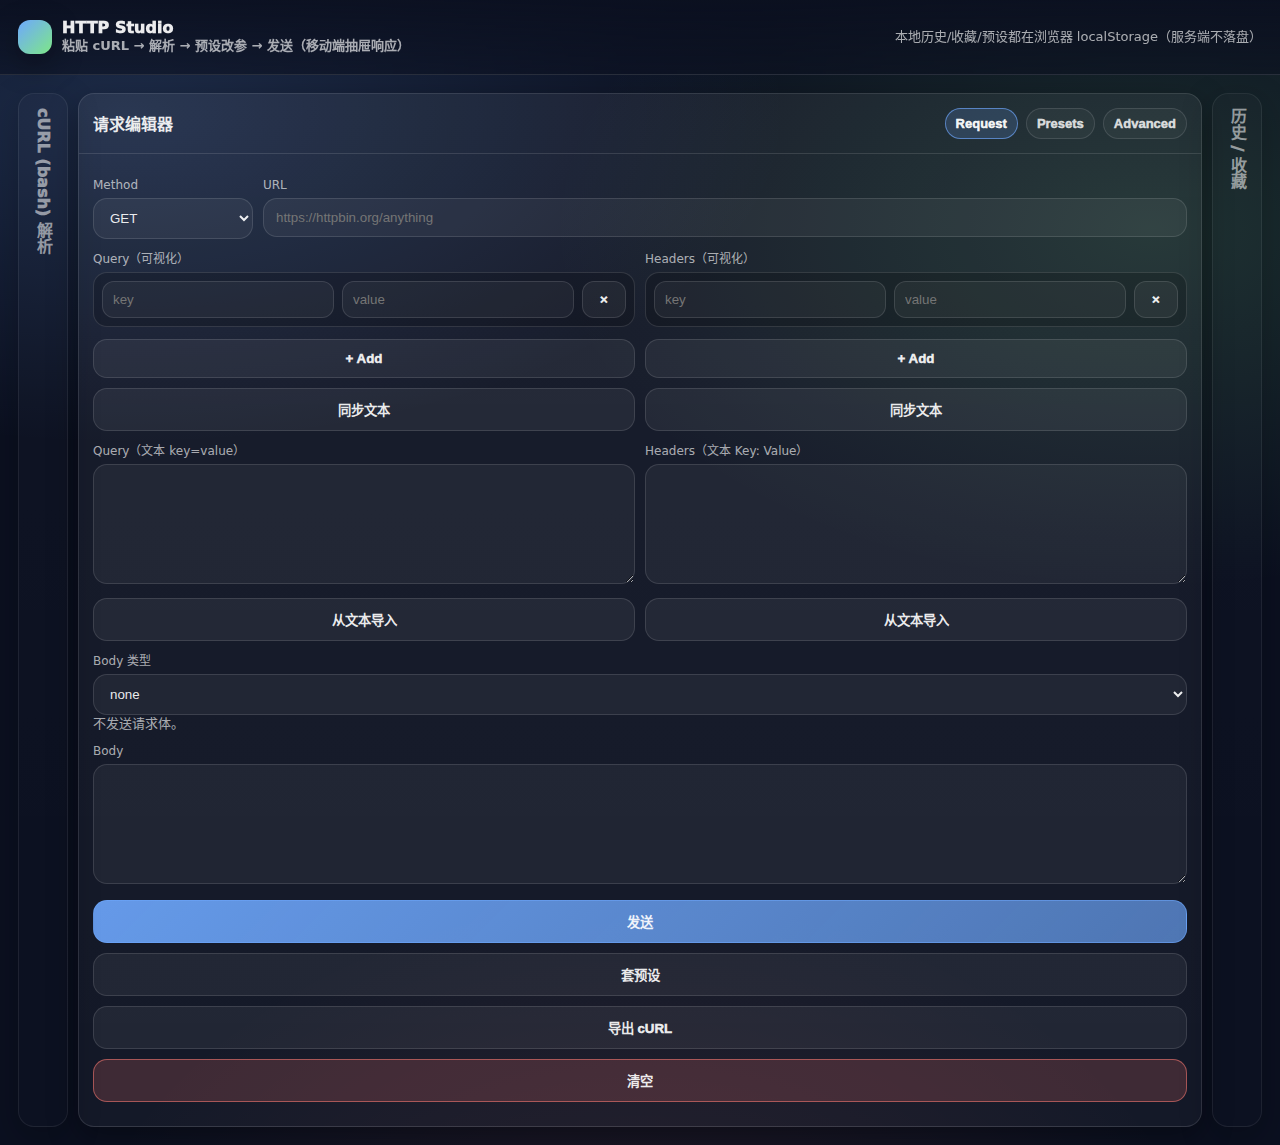
<file: http-studio/templates/index.html>
<!doctype html>
<html lang="zh-CN">
<head>
  <meta charset="utf-8"/>
  <meta name="viewport" content="width=device-width,initial-scale=1"/>
  <title>HTTP Studio</title>
  <link rel="stylesheet" href="/static/app.css">
</head>
<body>
<header class="header">
  <div class="wrap topbar">
    <div class="brand">
      <div class="logo"></div>
      <div>
        <div class="brand-title">HTTP Studio</div>
        <div class="hint">粘贴 cURL → 解析 → 预设改参 → 发送（移动端抽屉响应）</div>
      </div>
    </div>
    <div class="hint right-hint">本地历史/收藏/预设都在浏览器 localStorage（服务端不落盘）</div>
  </div>
</header>

<main class="wrap main-grid">
  <!-- cURL 解析面板 -->
  <section class="card accordion-panel" id="panel-curl">
    <div class="card-hd accordion-hd" data-panel="curl">
      <div class="title">cURL (bash) 解析</div>
      <div class="pill">DevTools Copy as cURL</div>
    </div>
    <div class="card-body accordion-body">
      <label>粘贴 cURL</label>
      <textarea id="curlText" placeholder="curl 'https://...' -H '...' --data-raw '...'" class="curl-input"></textarea>

      <div class="btns">
        <button class="secondary" id="btnExample">示例</button>
        <button id="btnParse">解析 → 编辑器</button>
      </div>
      <div id="parseMsg" class="msg"></div>
    </div>
  </section>

  <!-- 请求编辑器面板 -->
  <section class="card accordion-panel active" id="panel-editor">
    <div class="card-hd accordion-hd" data-panel="editor">
      <div class="title">请求编辑器</div>
      <div class="tabs">
        <button class="tab active" data-tab="req">Request</button>
        <button class="tab" data-tab="presets">Presets</button>
        <button class="tab" data-tab="adv">Advanced</button>
      </div>
    </div>

      <div class="card-body">
        <!-- Request tab -->
        <div class="tabpane" id="tab-req">
          <div class="row">
            <div class="col-160">
              <label>Method</label>
              <select id="method">
                <option>GET</option><option>POST</option><option>PUT</option><option>PATCH</option>
                <option>DELETE</option><option>HEAD</option><option>OPTIONS</option>
              </select>
            </div>
            <div class="col-flex">
              <label>URL</label>
              <input id="url" placeholder="https://httpbin.org/anything" />
            </div>
          </div>

          <div class="split">
            <div>
              <label>Query（可视化）</label>
              <div class="kv" id="kvQuery"></div>
              <div class="btns">
                <button class="secondary" id="qAdd">+ Add</button>
                <button class="secondary" id="qSync">同步文本</button>
              </div>
              <label>Query（文本 key=value）</label>
              <textarea id="queryText"></textarea>
              <button class="secondary full" id="qImport">从文本导入</button>
            </div>

            <div>
              <label>Headers（可视化）</label>
              <div class="kv" id="kvHeaders"></div>
              <div class="btns">
                <button class="secondary" id="hAdd">+ Add</button>
                <button class="secondary" id="hSync">同步文本</button>
              </div>
              <label>Headers（文本 Key: Value）</label>
              <textarea id="headersText"></textarea>
              <button class="secondary full" id="hImport">从文本导入</button>
            </div>
          </div>

          <label>Body 类型</label>
          <select id="bodyMode">
            <option value="none">none</option>
            <option value="json">json</option>
            <option value="form-urlencoded">form-urlencoded</option>
            <option value="multipart">multipart</option>
            <option value="raw">raw</option>
          </select>
          <div class="hint" id="bodyHint"></div>

          <label>Body</label>
          <textarea id="bodyText"></textarea>

          <div id="multipartFiles" class="subpanel" style="display:none">
            <div class="hint">multipart 中写 key=@file 会在这里生成文件选择器（字段名要匹配）。</div>
            <div id="fileInputs"></div>
          </div>

          <div id="rawFilePanel" class="subpanel" style="display:none">
            <div class="hint">raw 模式可上传文件作为 body（优先于文本）。</div>
            <input type="file" id="rawFile">
          </div>

          <div class="btns">
            <button id="btnSend">发送</button>
            <button class="secondary" id="btnApplyPresets">套预设</button>
            <button class="secondary" id="btnExportCurl">导出 cURL</button>
            <button class="danger" id="btnReset">清空</button>
          </div>

          <div id="sendMsg" class="msg"></div>
        </div>

        <!-- Presets tab -->
        <div class="tabpane" id="tab-presets" style="display:none">
          <div class="hint">
            预设保存在 localStorage。支持：<b>点击规则输入值</b>、key 改 Query/Headers/Body(kv)、<b>JSON Path</b> 修改、作用域过滤（域名/路径）。
          </div>

          <div class="subpanel">
            <div class="row">
              <div class="col-flex">
                <label>规则名（唯一）</label>
                <input id="psName">
              </div>
              <div class="col-220">
                <label>类型</label>
                <select id="psType">
                  <option value="kv">KV 改值（Query/Headers/Body-kv）</option>
                  <option value="jsonpath">JSON Path 改值（Body 为 JSON）</option>
                </select>
              </div>
            </div>

            <div class="row">
              <div class="col-220">
                <label>目标</label>
                <select id="psTarget">
                  <option value="query">Query</option>
                  <option value="headers">Headers</option>
                  <option value="body_kv">Body(kv)</option>
                </select>
              </div>
              <div class="col-flex">
                <label>匹配 key / path</label>
                <input id="psMatch" placeholder="kv: realtime   /  jsonpath: data.realtime">
              </div>
            </div>

            <div class="row">
              <div class="col-flex">
                <label>默认替换值</label>
                <input id="psValue" placeholder="可留空：点击应用时会弹窗输入">
              </div>
              <div class="col-220">
                <label>点击应用时弹窗输入</label>
                <select id="psPrompt">
                  <option value="true">true</option>
                  <option value="false">false</option>
                </select>
              </div>
            </div>

            <div class="row">
              <div class="col-flex">
                <label>作用域域名（可空，支持包含匹配）</label>
                <input id="psHost" placeholder="例如 api.example.com">
              </div>
              <div class="col-flex">
                <label>作用域路径（可空，支持包含匹配）</label>
                <input id="psPath" placeholder="例如 /v1/query">
              </div>
            </div>

            <div class="row">
              <div class="col-160">
                <label>启用</label>
                <select id="psEnabled">
                  <option value="true">true</option>
                  <option value="false">false</option>
                </select>
              </div>
              <div class="col-220">
                <label>解析后自动应用</label>
                <select id="psAuto">
                  <option value="true">true</option>
                  <option value="false">false</option>
                </select>
              </div>
            </div>

            <div class="btns">
              <button class="secondary" id="psSave">保存/更新</button>
              <button class="secondary" id="psClear">清空</button>
              <button id="psApply">一键应用（命中作用域）</button>
            </div>
          </div>

          <label>已保存规则</label>
          <div id="presetList" class="list"></div>

          <div class="btns">
            <button class="secondary" id="psExport">导出 JSON</button>
            <button class="secondary" id="psImport">导入 JSON</button>
            <button class="danger" id="psWipe">清空全部</button>
          </div>
          <textarea id="psIO" placeholder="导入/导出 JSON"></textarea>
        </div>

        <!-- Advanced tab -->
        <div class="tabpane" id="tab-adv" style="display:none">
          <div class="split">
            <div>
              <label>Timeout（秒）</label>
              <input id="timeout" type="number" min="1" max="120" value="20">
            </div>
            <div>
              <label>Redirects</label>
              <select id="allowRedirects">
                <option value="true">follow</option>
                <option value="false">no follow</option>
              </select>
            </div>
          </div>

          <div class="split">
            <div>
              <label>Verify SSL</label>
              <select id="verifySSL">
                <option value="true">true</option>
                <option value="false">false (-k)</option>
              </select>
            </div>
            <div>
              <label>Proxy（-x）</label>
              <input id="proxy" placeholder="http://127.0.0.1:7890">
            </div>
          </div>

          <div class="split">
            <div>
              <label>Basic Auth（-u）</label>
              <input id="authUser" placeholder="user:pass">
            </div>
            <div>
              <label>Cookies（-b）</label>
              <input id="cookies" placeholder="a=1; b=2">
            </div>
          </div>

          <div class="hint">
            安全：默认禁止访问内网/localhost/保留网段，并且重定向后再次校验最终 URL。
          </div>
        </div>
      </div>
    </section>

  <!-- 历史/收藏面板 -->
  <section class="card accordion-panel" id="panel-history">
    <div class="card-hd accordion-hd" data-panel="history">
      <div class="title">历史 / 收藏</div>
    </div>
    <div class="card-body accordion-body">
      <div class="row">
        <input id="historySearch" placeholder="搜索历史/收藏（按 URL/Method/时间）" />
      </div>
      <div class="btns">
        <button class="secondary" id="btnSaveStar">⭐ 收藏当前</button>
        <button class="secondary" id="btnSaveHistory">保存到历史</button>
        <button class="danger" id="btnClearHistory">清空历史</button>
      </div>
      <div id="historyList" class="list"></div>
    </div>
  </section>
</main>

<!-- Mobile bottom bar -->
<div class="mobilebar">
  <button class="secondary" id="mParse">解析</button>
  <button class="secondary" id="mPresets">套预设</button>
  <button id="mSend">发送</button>
</div>

<!-- Response drawer -->
<div class="drawer" id="drawer">
  <div class="drawer-hd">
    <div>
      <div class="drawer-title">Response</div>
      <div class="drawer-meta" id="respMeta"></div>
    </div>
    <div class="drawer-actions">
      <button class="secondary" id="btnDownload">下载</button>
      <button class="secondary" id="btnToggleView">预览/源码</button>
      <button class="secondary" id="btnCloseDrawer">关闭</button>
    </div>
  </div>
  <div class="drawer-body">
    <div class="resp-top">
      <span class="status" id="respStatus"></span>
      <span class="small" id="respUrl"></span>
    </div>

    <div class="resp-split">
      <div>
        <div class="subttl">Headers</div>
        <pre id="respHeaders"></pre>
      </div>
      <div>
        <div class="subttl">Body</div>
        <pre id="respBody"></pre>
        <div id="htmlPreview" class="html-preview" style="display:none"></div>
      </div>
    </div>

    <div class="hint" id="respHint"></div>
  </div>
</div>
<div class="backdrop" id="backdrop"></div>

<script src="/static/app.js"></script>
</body>
</html>
</file>
<file: static/app.css>
:root{
  color-scheme: dark;
  --bg:#0b1020; --panel:rgba(255,255,255,.06);
  --stroke:rgba(255,255,255,.12); --text:rgba(255,255,255,.92); --muted:rgba(255,255,255,.65);
  --brand:#6ea8fe; --ok:#7ee787; --danger:#ff7b72;
  --shadow: 0 10px 30px rgba(0,0,0,.35);
  --radius:16px;
}

*{box-sizing:border-box}
body{
  margin:0; color:var(--text);
  font-family: ui-sans-serif, system-ui, -apple-system, Segoe UI, Roboto, Helvetica, Arial;
  background:
    radial-gradient(1200px 600px at 10% 10%, rgba(110,168,254,.18), transparent 55%),
    radial-gradient(1000px 600px at 90% 20%, rgba(126,231,135,.14), transparent 60%),
    radial-gradient(1000px 800px at 50% 120%, rgba(255,123,114,.10), transparent 60%),
    var(--bg);
  min-height:100vh;
}

.header{
  position:sticky; top:0; z-index:10;
  backdrop-filter: blur(10px);
  background: linear-gradient(to bottom, rgba(11,16,32,.9), rgba(11,16,32,.55));
  border-bottom:1px solid var(--stroke);
}
.wrap{max-width:1800px; margin:0 auto; padding:18px;}
.topbar{display:flex; gap:14px; align-items:center; justify-content:space-between; flex-wrap:wrap}
.brand{display:flex; align-items:center; gap:10px; font-weight:900;}
.logo{
  width:34px;height:34px;border-radius:12px;
  background: linear-gradient(135deg, rgba(110,168,254,1), rgba(126,231,135,1));
  box-shadow: var(--shadow);
}
.brand-title{font-size:16px; font-weight:1000;}
.hint{color:var(--muted); font-size:13px; line-height:1.45}
.right-hint{max-width:420px; text-align:right}

/* 左中右三栏手风琴布局 */
.main-grid{
  display:flex !important;
  flex-direction:row !important;
  gap:10px;
  min-height:calc(100vh - 120px);
  align-items:stretch;
}

.accordion-panel{
  transition: flex 0.3s ease, opacity 0.3s ease, min-width 0.3s ease;
  flex: 0 0 50px;
  min-width:50px;
  overflow:hidden;
  display:flex;
  flex-direction:column;
}
.accordion-panel.active{
  flex: 1 1 auto;
  min-width:400px;
}
.accordion-hd{
  cursor:pointer;
  user-select:none;
  padding:14px;
  display:flex;
  align-items:center;
  gap:10px;
  min-height:60px;
}
.accordion-panel:not(.active) .accordion-hd{
  writing-mode: vertical-rl;
  text-orientation: mixed;
  justify-content:flex-start;
  padding:14px 12px;
  height:100%;
}
.accordion-panel.active .accordion-hd{
  writing-mode: horizontal-tb;
  justify-content:space-between;
}
.accordion-panel:not(.active) .accordion-hd .pill,
.accordion-panel:not(.active) .accordion-hd .tabs{
  display:none;
}
.accordion-body{
  display:none;
  padding:14px;
  overflow:auto;
  flex:1;
}
.accordion-panel.active .accordion-body{
  display:block;
}
.accordion-panel:not(.active){
  opacity:0.6;
  background: linear-gradient(180deg, rgba(255,255,255,.03), rgba(255,255,255,.01));
}
.accordion-panel:not(.active):hover{
  opacity:0.85;
  flex: 0 0 70px;
}
.accordion-panel:not(.active) .card-hd{
  border-bottom:none;
}

.curl-input{min-height:200px;}

@media (max-width: 1100px){
  .main-grid{
    flex-direction:column !important;
    min-height:auto;
  }
  .accordion-panel{
    flex: 0 0 auto !important;
    min-width:100% !important;
  }
  .accordion-panel.active{
    min-width:100% !important;
  }
  .accordion-panel:not(.active) .accordion-hd{
    writing-mode: horizontal-tb;
    text-orientation: initial;
    justify-content:center;
    height:auto;
  }
  .accordion-panel:not(.active):hover{
    flex: 0 0 auto;
  }
}

.card{
  background: linear-gradient(180deg, var(--panel), rgba(255,255,255,.04));
  border:1px solid var(--stroke);
  border-radius:var(--radius);
  box-shadow: var(--shadow);
  overflow:hidden;
}
.card-hd{
  padding:14px; border-bottom:1px solid var(--stroke);
  display:flex; align-items:center; justify-content:space-between; gap:10px;
}
.title{font-weight:1000}
.pill{
  font-size:12px; color:rgba(255,255,255,.85);
  border:1px solid var(--stroke); background: rgba(255,255,255,.05);
  padding:6px 10px; border-radius:999px; white-space:nowrap; flex-shrink:0;
}
.card-body{padding:14px;}

label{display:block; font-size:12px; color:var(--muted); margin:10px 0 6px}
input, select, textarea, button{
  width:100%;
  border-radius:14px;
  border:1px solid var(--stroke);
  background: rgba(255,255,255,.05);
  color: var(--text);
  padding:11px 12px;
  outline:none;
}

/* Native <select> popups are often light (e.g. Windows/Chrome). Ensure options stay readable. */
select{
  cursor:pointer;
}
select option, select optgroup{
  color:#111;
  background:#fff;
}
select:focus, select:active{
  color:#111;
  background:#fff;
}
textarea{min-height:120px; font-family: ui-monospace, SFMono-Regular, Menlo, Monaco, Consolas, "Liberation Mono", "Courier New", monospace;}
input:focus, select:focus, textarea:focus{border-color: rgba(110,168,254,.6); box-shadow: 0 0 0 3px rgba(110,168,254,.15);}

.btns{display:flex; gap:10px; margin-top:12px; flex-wrap:wrap}
button{
  cursor:pointer;
  font-weight:1000;
  border:1px solid rgba(110,168,254,.55);
  background: linear-gradient(135deg, rgba(110,168,254,.9), rgba(110,168,254,.65));
}
button.secondary{
  border:1px solid var(--stroke);
  background: rgba(255,255,255,.06);
}
button.danger{
  border:1px solid rgba(255,123,114,.55);
  background: rgba(255,123,114,.18);
}
button:disabled{opacity:.55; cursor:not-allowed;}
.full{margin-top:10px}

.row{display:flex; gap:10px; flex-wrap:wrap}
.col-160{flex:0 0 160px; min-width:160px}
.col-220{flex:0 0 220px; min-width:220px}
.col-flex{flex:1; min-width:240px}
.split{display:grid; grid-template-columns: 1fr 1fr; gap:10px;}
@media (max-width: 980px){ .split{grid-template-columns:1fr} }

.sep{border:none;border-top:1px solid var(--stroke); margin:14px 0;}

.msg{margin-top:10px; font-size:12px; color:var(--muted)}
.msg .ok{color:var(--ok); font-weight:1000}
.msg .err{color:var(--danger); font-weight:1000}
.item-meta .ok{color:var(--ok)}
.item-meta .err{color:var(--danger)}
.item-meta .muted{color:var(--muted)}

.tabs{display:flex; gap:8px; flex-wrap:wrap}
.tab{
  width:auto;
  padding:7px 10px; border-radius:999px;
  border:1px solid var(--stroke); background: rgba(255,255,255,.04);
  cursor:pointer; user-select:none; font-size:13px; font-weight:1000; color:rgba(255,255,255,.82);
}
.tab.active{border-color: rgba(110,168,254,.65); background: rgba(110,168,254,.18); color:rgba(255,255,255,.95)}

.kv{
  border:1px solid var(--stroke);
  background: rgba(0,0,0,.18);
  border-radius:14px; overflow:hidden;
}
.kvrow{
  display:grid; grid-template-columns: 1fr 1fr 44px;
  gap:8px; padding:8px; border-top:1px solid rgba(255,255,255,.08);
}
.kvrow:first-child{border-top:none}
.kvrow input{
  padding:10px 10px; border-radius:12px;
  background: rgba(255,255,255,.05);
}
.iconbtn{
  width:44px; padding:0; border-radius:12px;
  background: rgba(255,255,255,.06); border:1px solid var(--stroke);
  display:flex; align-items:center; justify-content:center;
  font-weight:1000;
}

.list{margin-top:10px; display:flex; flex-direction:column; gap:10px}
.item{
  border:1px solid var(--stroke);
  background: rgba(0,0,0,.18);
  border-radius:14px;
  padding:10px;
}
.item-title{display:flex; justify-content:space-between; gap:10px; align-items:flex-start; font-weight:1000; flex-wrap:wrap}
.item-meta{font-size:12px; color:var(--muted); margin-top:6px; line-height:1.4}
.item-actions{display:flex; gap:8px; margin-top:10px; flex-wrap:wrap}
.item-actions button{width:auto; padding:8px 10px; border-radius:12px}

.subpanel{
  border:1px solid var(--stroke);
  background: rgba(0,0,0,.18);
  border-radius:14px;
  padding:10px;
  margin-top:10px;
}

/* mobile bottom bar */
.mobilebar{
  position: fixed;
  left: 0; right: 0; bottom: 0;
  padding: 10px 12px;
  background: linear-gradient(to top, rgba(11,16,32,.98), rgba(11,16,32,.60));
  border-top: 1px solid var(--stroke);
  backdrop-filter: blur(10px);
  display:none;
  gap:10px;
  z-index: 50;
}
.mobilebar button{height:46px;}
@media (max-width: 680px){
  .wrap{padding:12px;}
  .card-body{padding:12px;}
  textarea{min-height:140px;}
  .mobilebar{display:flex;}
  body{padding-bottom:78px;}
  .right-hint{text-align:left}
}

/* Response drawer */
.drawer{
  position: fixed;
  left: 0; right: 0; bottom: -100%;
  background: rgba(11,16,32,.98);
  border-top:1px solid var(--stroke);
  box-shadow: 0 -10px 30px rgba(0,0,0,.45);
  z-index: 60;
  transition: bottom .25s ease;
  max-height: 85vh;
  display:flex;
  flex-direction:column;
}
.drawer.open{bottom:0;}
.drawer-hd{
  padding:12px;
  display:flex;
  justify-content:space-between;
  align-items:flex-start;
  gap:10px;
  border-bottom:1px solid var(--stroke);
}
.drawer-title{font-weight:1000}
.drawer-meta{font-size:12px; color:var(--muted); margin-top:4px}
.drawer-actions{display:flex; gap:8px; flex-wrap:wrap}
.drawer-actions button{width:auto; padding:8px 10px; border-radius:12px}

.drawer-body{padding:12px; overflow:auto}
.resp-top{display:flex; flex-direction:column; gap:6px; margin-bottom:10px}
.status{font-weight:1000}
.small{font-size:12px; color:var(--muted)}
.resp-split{display:grid; grid-template-columns: 1fr 1fr; gap:10px;}
@media (max-width: 980px){ .resp-split{grid-template-columns:1fr} }

.subttl{font-size:12px; color:var(--muted); margin:6px 0}
pre{
  margin:0; padding:12px;
  border-radius:14px;
  border:1px solid var(--stroke);
  background: rgba(0,0,0,.22);
  white-space:pre-wrap; word-break:break-word;
  font-family: ui-monospace, SFMono-Regular, Menlo, Monaco, Consolas, "Liberation Mono", "Courier New", monospace;
  font-size:13px;
}
.html-preview{
  border:1px solid var(--stroke);
  background:#fff;
  color:#111;
  border-radius:14px;
  padding:12px;
  margin-top:10px;
}
.backdrop{
  position: fixed;
  left:0; right:0; top:0; bottom:0;
  background: rgba(0,0,0,.35);
  z-index: 55;
  display:none;
}
.backdrop.show{display:block;}
</file>
